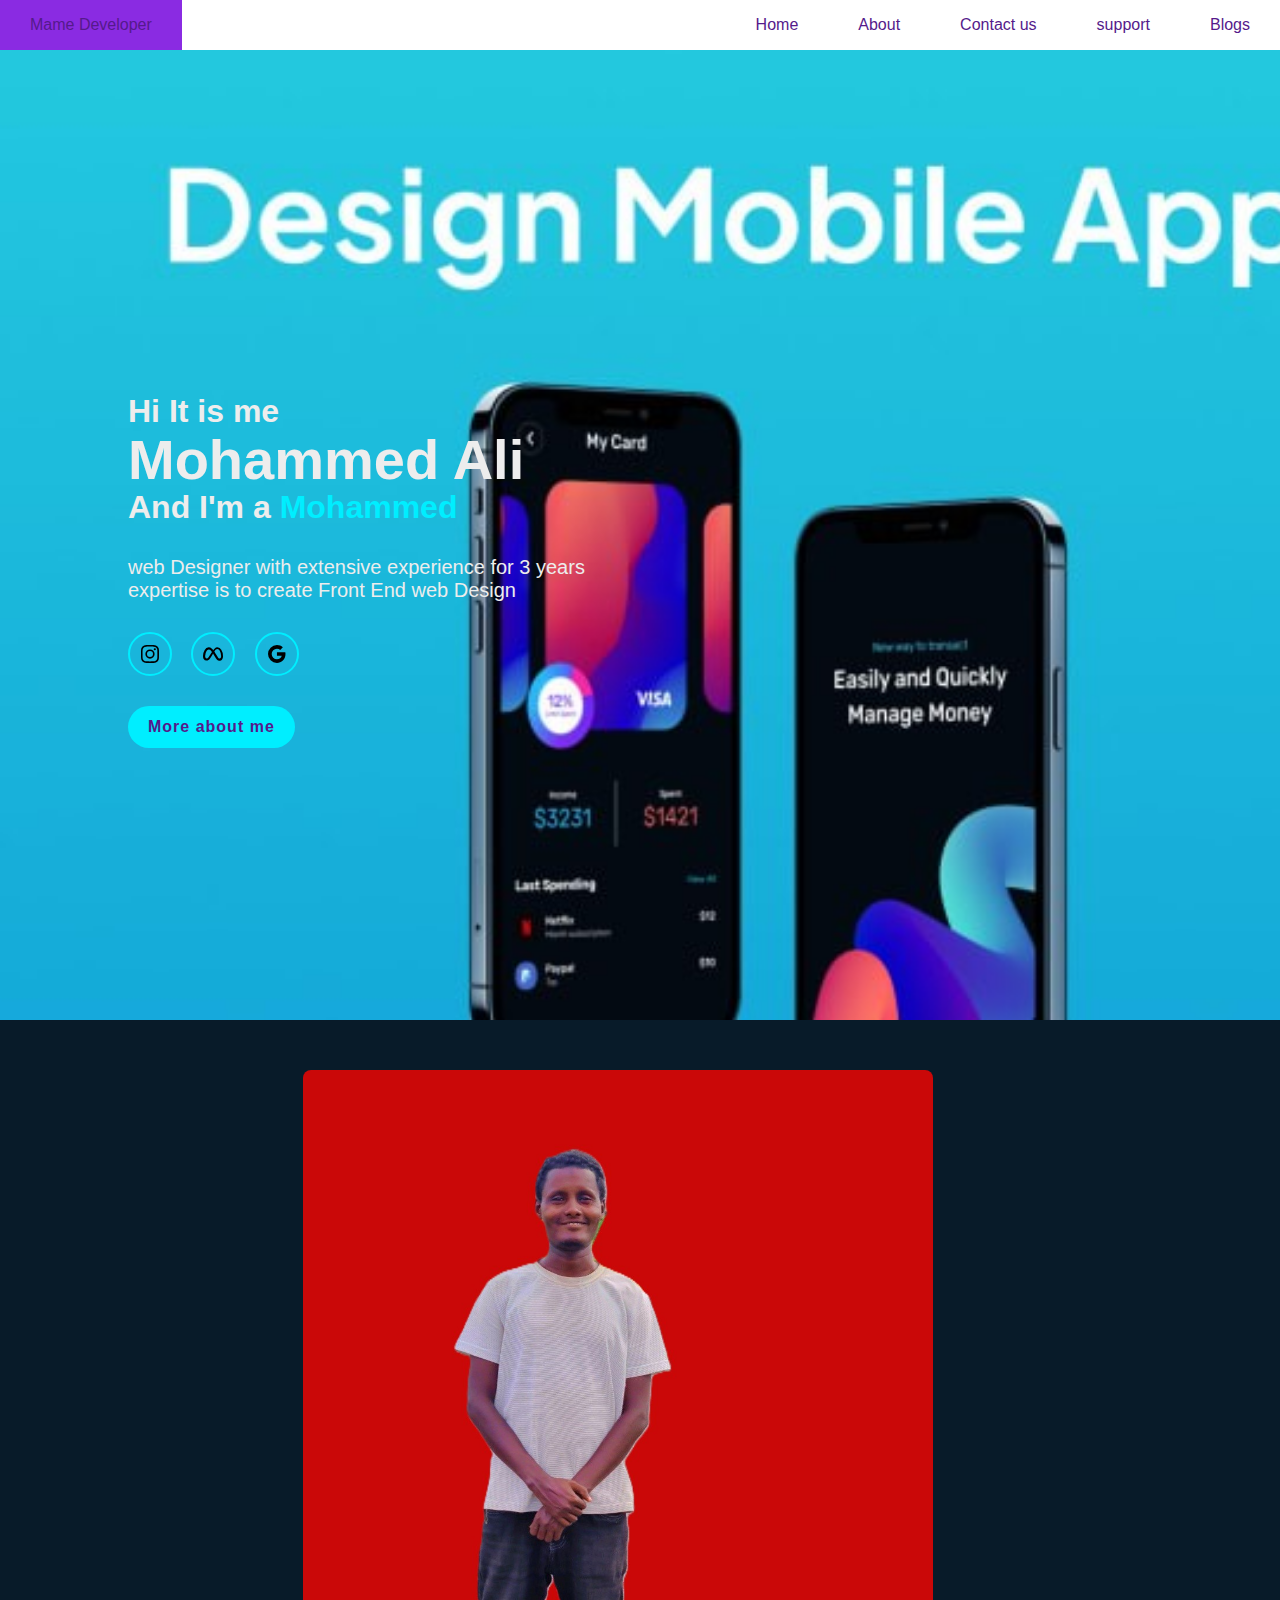
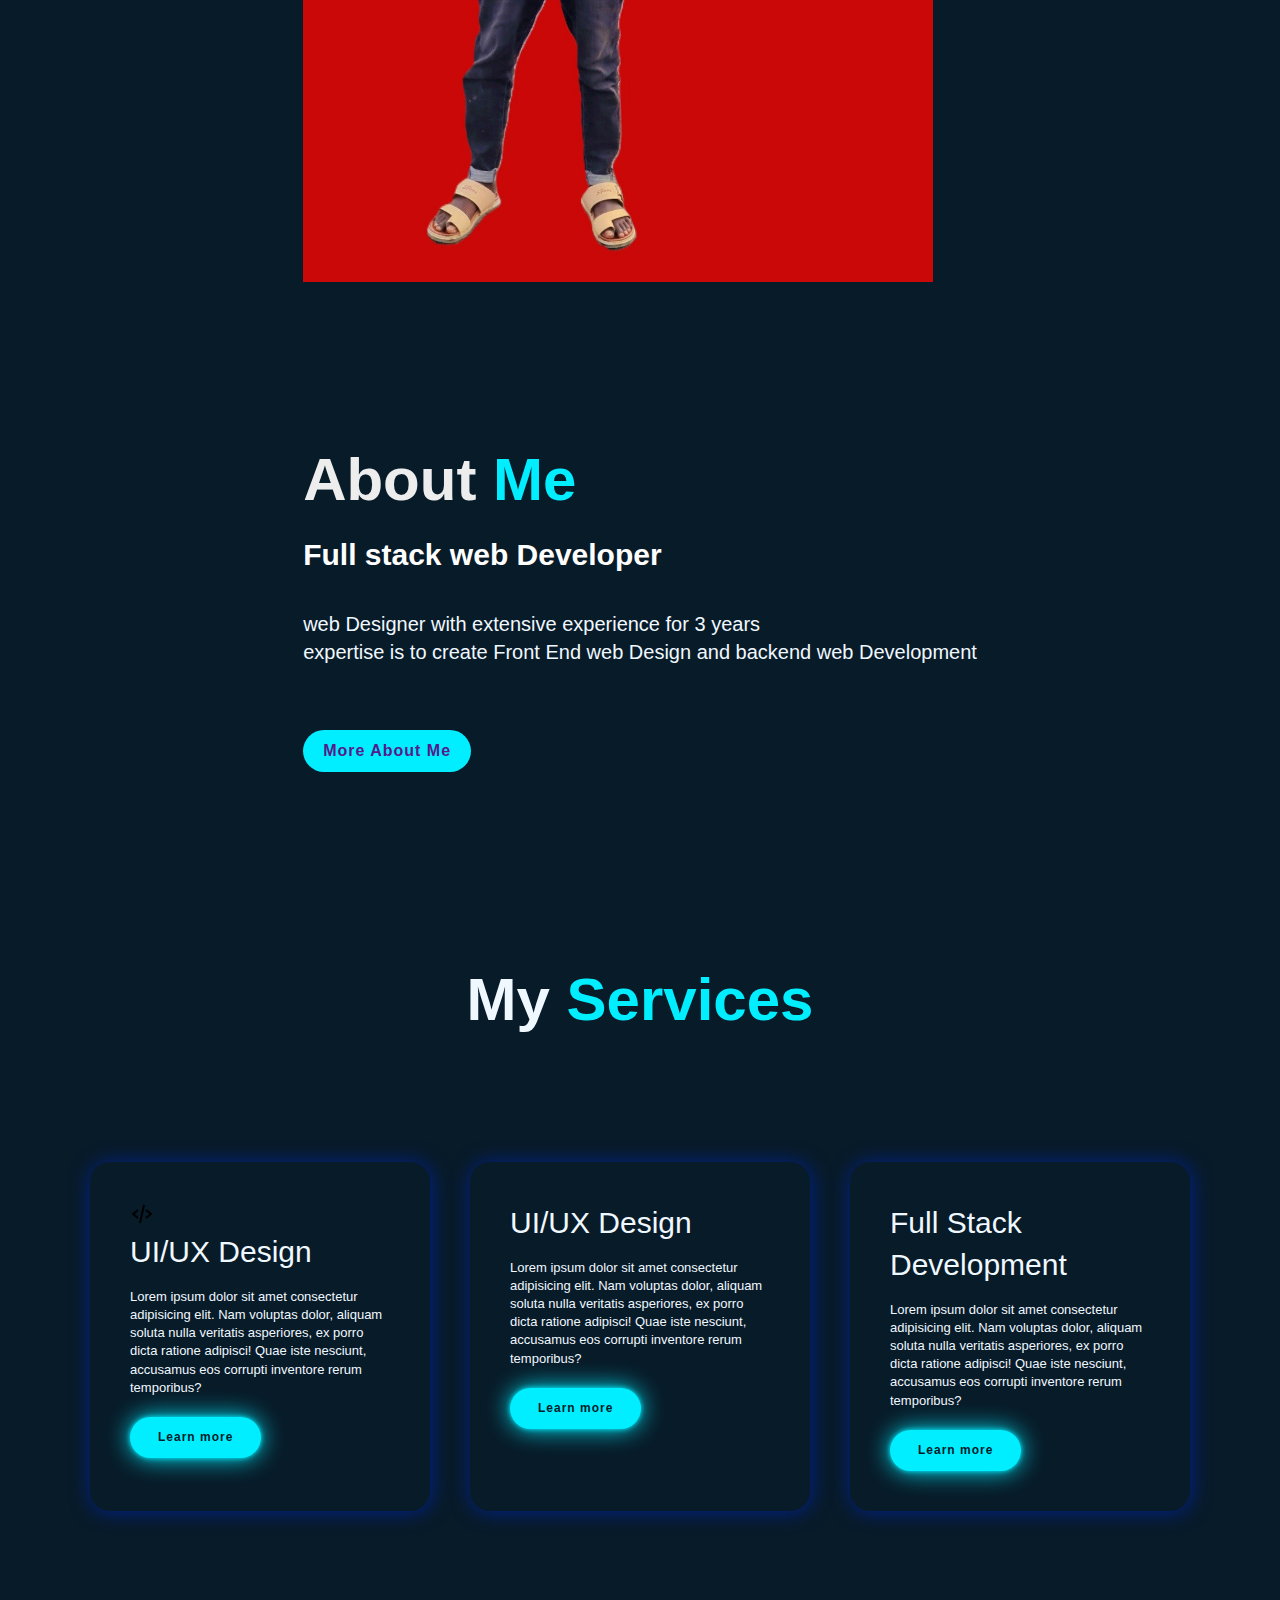
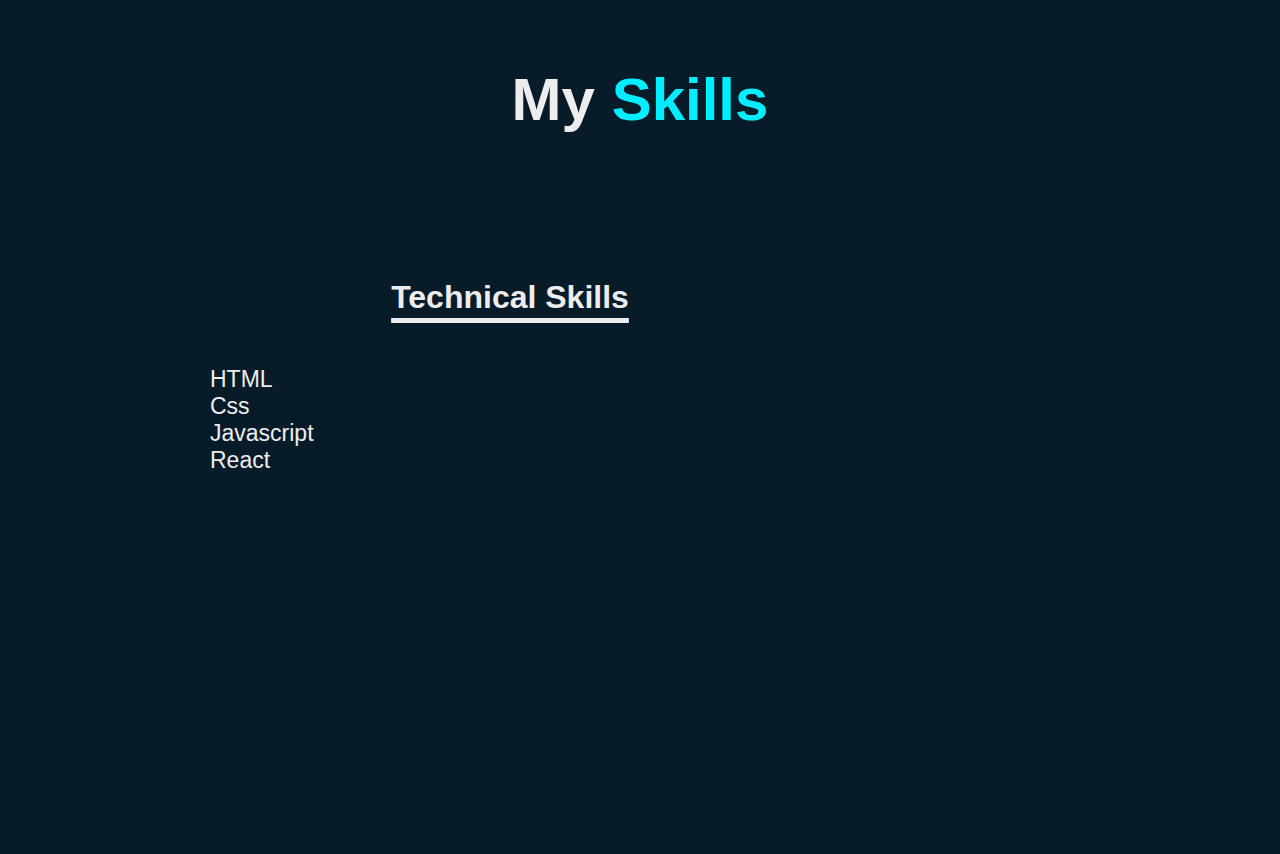
<file: index.html>
<!DOCTYPE html>
<html lang="en">
<head>
  <meta charset="UTF-8">
  <meta name="viewport" content="width=device-width, initial-scale=1.0">
  <title>My portfolio website</title>
  <link rel="stylesheet" href="home.css">
  <link href='https://unpkg.com/boxicons@2.1.4/css/boxicons.min.css' rel='stylesheet'>
</head>
<body>
  <nav>
   <ul>
    <li><a href="">Mame Developer</a></li>
    <li><a href="">Home</a></li>
    <li><a href="">About</a></li>
    <li><a href="">Contact us </a></li>
    <li><a href="">support</a></li>
    <li><a href="">Blogs</a></li>
    
   </ul>
  </nav>
    <section class="home">
  <div class="home-content">
    <h3>Hi It is me </h3>
    <h1>Mohammed Ali</h1>
    <h3>And I'm a <span class="text"></span></h3>
    <p>web Designer with extensive experience for 3 years <br> expertise is to create  Front End web Design</p>
    <div class="home-sci">
      <a href=""><svg xmlns="http://www.w3.org/2000/svg" width="24" height="24" viewBox="0 0 24 24"><path d="M11.999 7.377a4.623 4.623 0 1 0 0 9.248 4.623 4.623 0 0 0 0-9.248zm0 7.627a3.004 3.004 0 1 1 0-6.008 3.004 3.004 0 0 1 0 6.008z"/><circle cx="16.806" cy="7.207" r="1.078"/><path d="M20.533 6.111A4.605 4.605 0 0 0 17.9 3.479a6.606 6.606 0 0 0-2.186-.42c-.963-.042-1.268-.054-3.71-.054s-2.755 0-3.71.054a6.554 6.554 0 0 0-2.184.42 4.6 4.6 0 0 0-2.633 2.632 6.585 6.585 0 0 0-.419 2.186c-.043.962-.056 1.267-.056 3.71 0 2.442 0 2.753.056 3.71.015.748.156 1.486.419 2.187a4.61 4.61 0 0 0 2.634 2.632 6.584 6.584 0 0 0 2.185.45c.963.042 1.268.055 3.71.055s2.755 0 3.71-.055a6.615 6.615 0 0 0 2.186-.419 4.613 4.613 0 0 0 2.633-2.633c.263-.7.404-1.438.419-2.186.043-.962.056-1.267.056-3.71s0-2.753-.056-3.71a6.581 6.581 0 0 0-.421-2.217zm-1.218 9.532a5.043 5.043 0 0 1-.311 1.688 2.987 2.987 0 0 1-1.712 1.711 4.985 4.985 0 0 1-1.67.311c-.95.044-1.218.055-3.654.055-2.438 0-2.687 0-3.655-.055a4.96 4.96 0 0 1-1.669-.311 2.985 2.985 0 0 1-1.719-1.711 5.08 5.08 0 0 1-.311-1.669c-.043-.95-.053-1.218-.053-3.654 0-2.437 0-2.686.053-3.655a5.038 5.038 0 0 1 .311-1.687c.305-.789.93-1.41 1.719-1.712a5.01 5.01 0 0 1 1.669-.311c.951-.043 1.218-.055 3.655-.055s2.687 0 3.654.055a4.96 4.96 0 0 1 1.67.311 2.991 2.991 0 0 1 1.712 1.712 5.08 5.08 0 0 1 .311 1.669c.043.951.054 1.218.054 3.655 0 2.436 0 2.698-.043 3.654h-.011z"/></svg></a>
      <a href=""><svg xmlns="http://www.w3.org/2000/svg" width="24" height="24" viewBox="0 0 24 24"><path d="M20.26 7.8a4.82 4.82 0 0 0-3.93-2.44 3.91 3.91 0 0 0-2.54 1.09 10.58 10.58 0 0 0-1.52 1.71 11 11 0 0 0-1.63-1.72 4.39 4.39 0 0 0-2.88-1.08A5 5 0 0 0 3.7 8 11.49 11.49 0 0 0 2 14a7 7 0 0 0 .18 1.64A4.44 4.44 0 0 0 2.71 17a3.23 3.23 0 0 0 3 1.6c1.25 0 2.19-.56 3.3-2a26.4 26.4 0 0 0 2.21-3.6l.63-1.12c.06-.09.11-.18.16-.27l.15.25 1.79 3A14.77 14.77 0 0 0 16 17.63a3.38 3.38 0 0 0 2.55 1 3 3 0 0 0 2.54-1.23 2.2 2.2 0 0 0 .18-.28 4.1 4.1 0 0 0 .31-.63l.12-.35A6.53 6.53 0 0 0 22 15a9 9 0 0 0 0-1 11.15 11.15 0 0 0-1.74-6.2zm-10.12 3.56c-.64 1-1.57 2.51-2.37 3.61-1 1.37-1.51 1.51-2.07 1.51a1.29 1.29 0 0 1-1.15-.66 3.3 3.3 0 0 1-.39-1.7A9.74 9.74 0 0 1 5.54 9a2.8 2.8 0 0 1 2.19-1.47A3 3 0 0 1 10 8.74a14.07 14.07 0 0 1 1 1.31zm8.42 5.12c-.48 0-.85-.19-1.38-.83A34.87 34.87 0 0 1 14.82 12l-.52-.86c-.36-.61-.71-1.16-1-1.65a2.46 2.46 0 0 1 .17-.27c.94-1.39 1.77-2.17 2.8-2.17a3.12 3.12 0 0 1 2.49 1.66 10.17 10.17 0 0 1 1.37 5.34c-.04 1.31-.34 2.43-1.57 2.43z"/></svg></a>
      <a href=""><svg xmlns="http://www.w3.org/2000/svg" width="24" height="24" viewBox="0 0 24 24"><path d="M20.283 10.356h-8.327v3.451h4.792c-.446 2.193-2.313 3.453-4.792 3.453a5.27 5.27 0 0 1-5.279-5.28 5.27 5.27 0 0 1 5.279-5.279c1.259 0 2.397.447 3.29 1.178l2.6-2.599c-1.584-1.381-3.615-2.233-5.89-2.233a8.908 8.908 0 0 0-8.934 8.934 8.907 8.907 0 0 0 8.934 8.934c4.467 0 8.529-3.249 8.529-8.934 0-.528-.081-1.097-.202-1.625z"/></svg></a>
    </div>
    <a href="" class="btn-box">More about me</a>
  </div>
    </section>
 
 <section class="about" id="about">
  <div class="about-img">

    <img src="IMG_1723921623898.jpg" >
  </div>



  <div class="about-text">
    <h2>About <span>Me</span></h2>
    <h4>Full stack web Developer</h4>
  <p>web Designer with extensive experience for 3 years <br> expertise is to create  Front End web Design and backend web Development</p>
    <a href="" class="btn-box">More About Me</a>
  </div> 

 </section>
 <section>
<div class="services" id ="services">
<div class="container">
  <h1 class="sub-title">My <span>Services</span></h1>
  <div class="service-list">
   <div>
    <i class=""><svg xmlns="http://www.w3.org/2000/svg" width="24" height="24" viewBox="0 0 24 24"><path d="m7.375 16.781 1.25-1.562L4.601 12l4.024-3.219-1.25-1.562-5 4a1 1 0 0 0 0 1.562l5 4zm9.25-9.562-1.25 1.562L19.399 12l-4.024 3.219 1.25 1.562 5-4a1 1 0 0 0 0-1.562l-5-4zm-1.649-4.003-4 18-1.953-.434 4-18z"/></svg></i>
    <h2>UI/UX Design</h2>
    <p>Lorem ipsum dolor sit amet consectetur adipisicing elit. Nam voluptas dolor, aliquam soluta nulla veritatis asperiores, ex porro dicta ratione adipisci! Quae iste nesciunt, accusamus eos corrupti inventore rerum temporibus?</p>
    <a href="" class="read">Learn more</a>
   </div>


   <div>
    <i class=""></i>
    <h2>UI/UX Design</h2>
    <p>Lorem ipsum dolor sit amet consectetur adipisicing elit. Nam voluptas dolor, aliquam soluta nulla veritatis asperiores, ex porro dicta ratione adipisci! Quae iste nesciunt, accusamus eos corrupti inventore rerum temporibus?</p>
    <a href="" class="read">Learn more</a>
   </div> 


   <div>
    <h2>Full Stack Development</h2>
    <p>Lorem ipsum dolor sit amet consectetur adipisicing elit. Nam voluptas dolor, aliquam soluta nulla veritatis asperiores, ex porro dicta ratione adipisci! Quae iste nesciunt, accusamus eos corrupti inventore rerum temporibus?</p>
    <a href="" class="read">Learn more</a>
   </div>
  </div>

  
</div>


</div>

 </section>
 <h1 class="sub-title">My <span>Skills</span></h1>
 <section>
 <div class="container1" id="skilss">
  <h1 class="heading1">Technical Skills</h1>
  <div class="Technical-bars">
    <div class="bar">
      <div class="info">
        <span>HTML</span>
      </div>
      <div class="progress-line html">
        <span></span>
      </div>
    </div>

    <div class="bar">
      <div class="info">
        <span>Css</span>
      </div>
      <div class="progress-line css">
        <span></span>
      </div>
    </div>

    <div class="bar">
      <div class="info">
        <span>Javascript</span>
      </div>
      <div class="progress-line javascript">
        <span></span>
      </div>
    </div>

    <div class="bar">
      <div class="info">
        <span>React</span>
      </div>
      <div class="progress-line react">
        <span></span>
      </div>
    </div> 

    
  </div>
 </div>

 </section>


<script src ="main.js"></script>
</body>
</html>
</file>
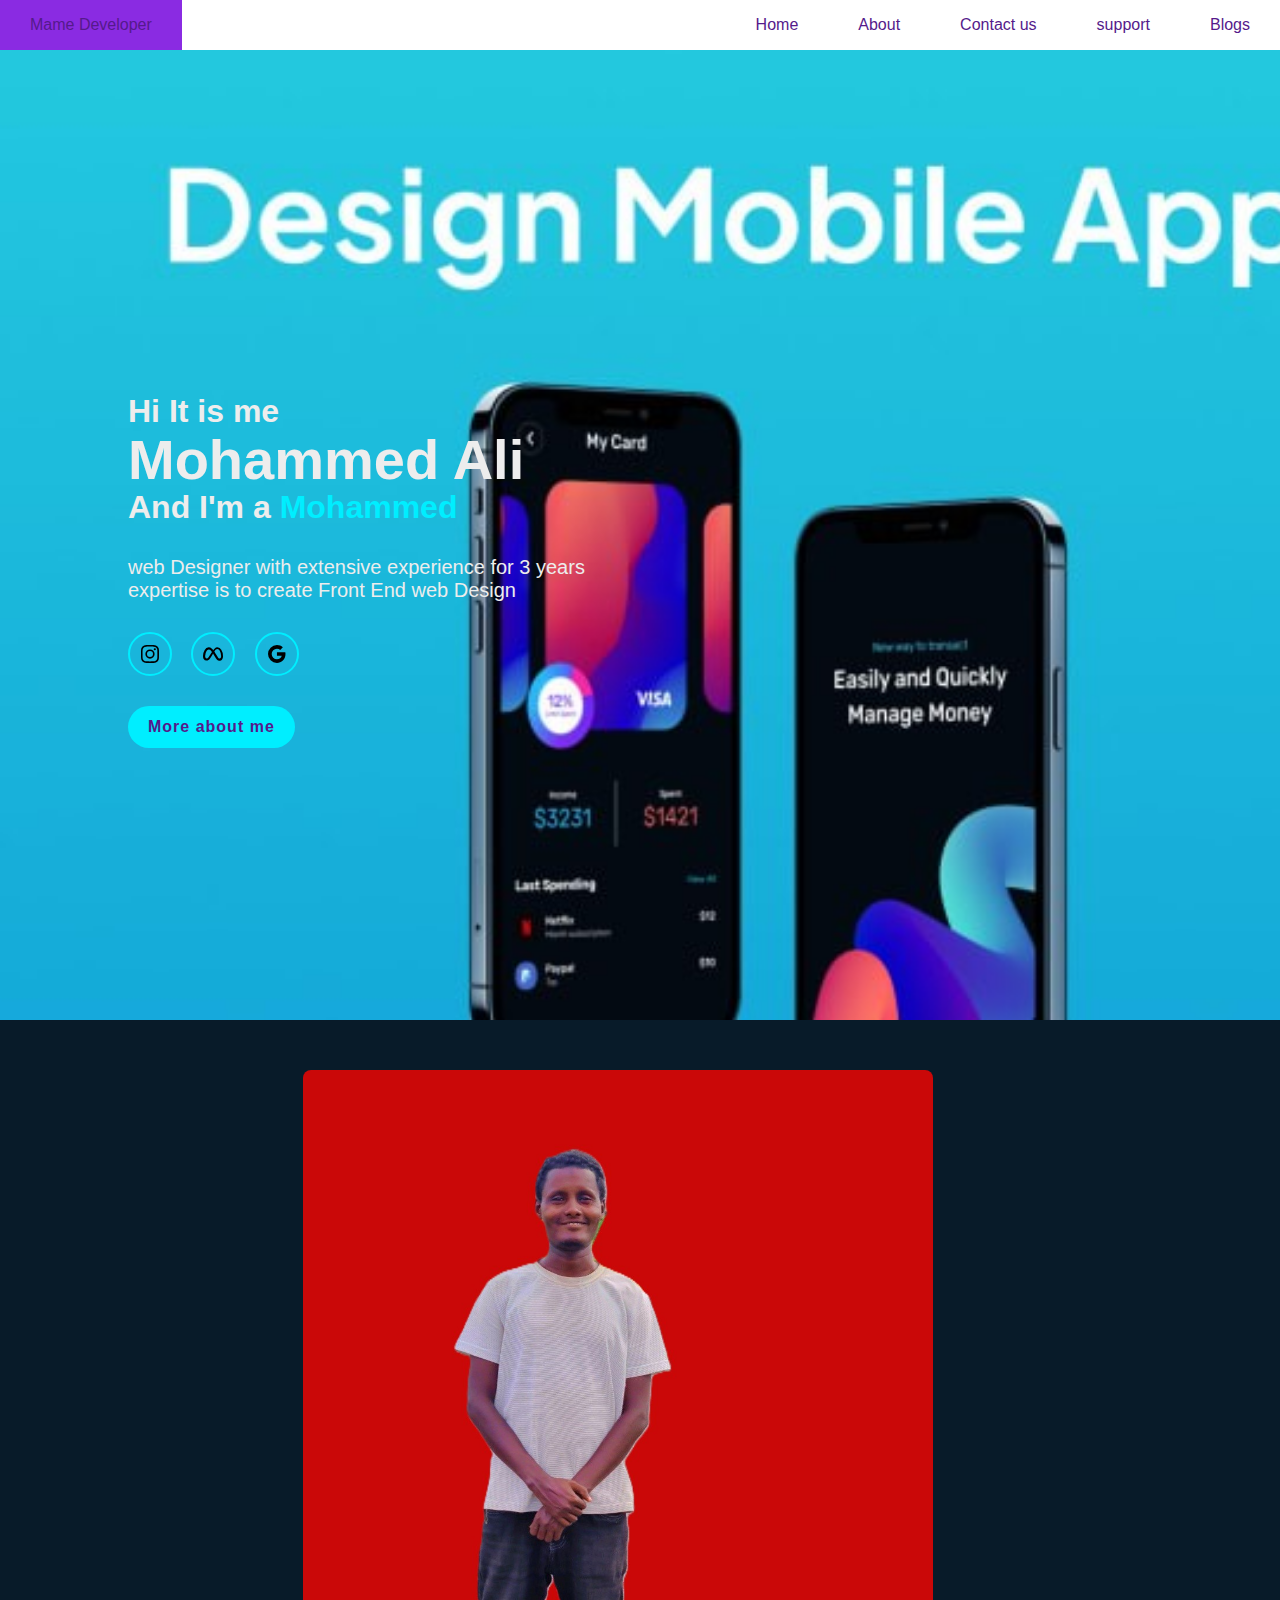
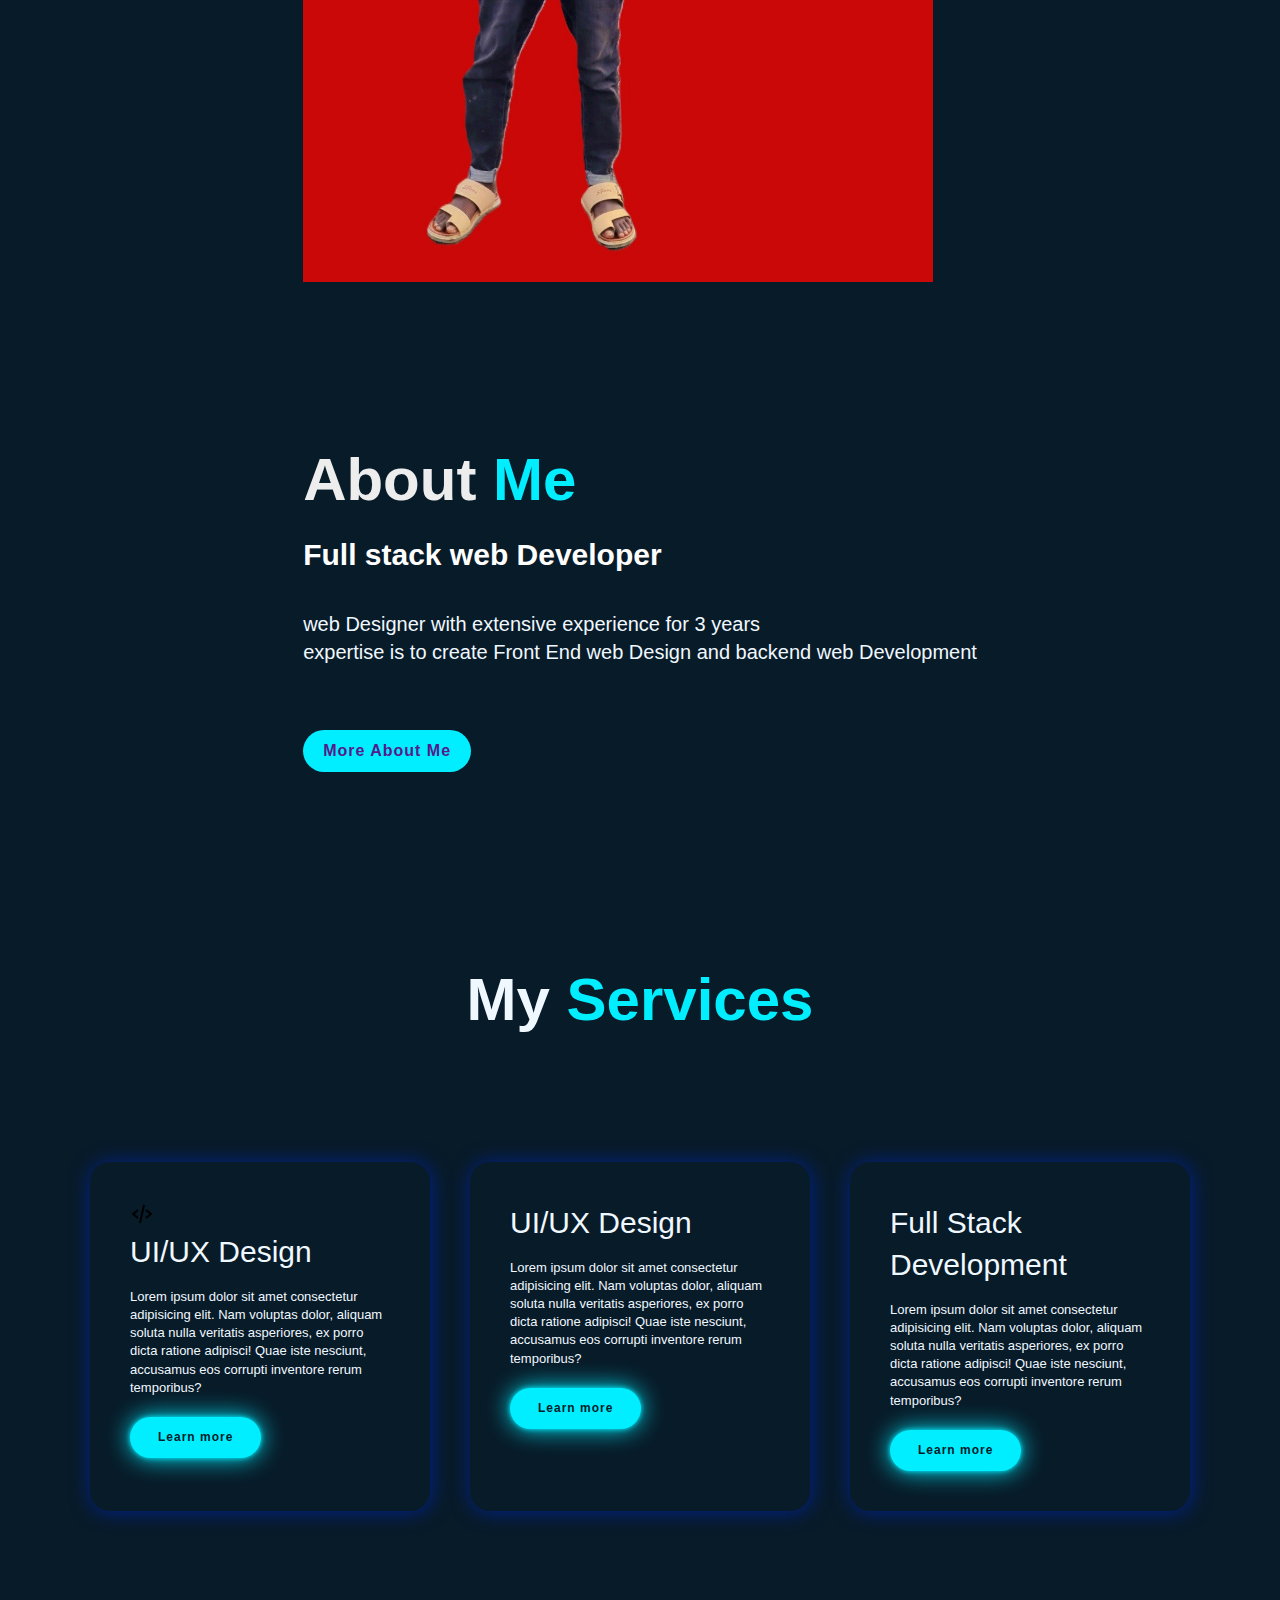
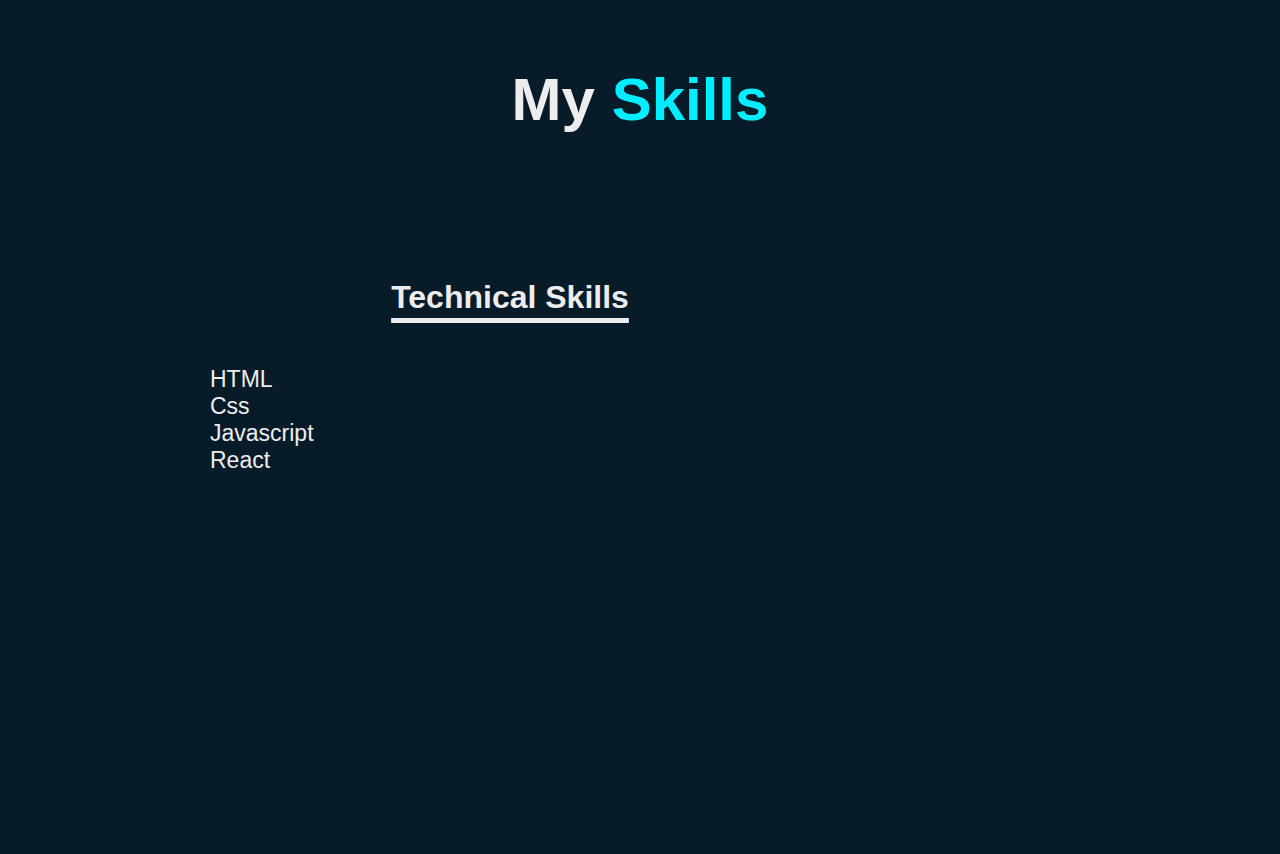
<file: home.html>
<!DOCTYPE html>
<html lang="en">
<head>
  <meta charset="UTF-8">
  <meta name="viewport" content="width=device-width, initial-scale=1.0">
  <title>Document</title>
  <link rel="stylesheet" href="home.css">
  <link href='https://unpkg.com/boxicons@2.1.4/css/boxicons.min.css' rel='stylesheet'>
</head>
<body>
  <nav>
   <ul>
    <li><a href="">Mame Developer</a></li>
    <li><a href="">Home</a></li>
    <li><a href="">About</a></li>
    <li><a href="">Contact us </a></li>
    <li><a href="">support</a></li>
    <li><a href="">Blogs</a></li>
    
   </ul>
  </nav>
    <section class="home">
  <div class="home-content">
    <h3>Hi It is me </h3>
    <h1>Mohammed Ali</h1>
    <h3>And I'm a <span class="text"></span></h3>
    <p>web Designer with extensive experience for 3 years <br> expertise is to create  Front End web Design</p>
    <div class="home-sci">
      <a href=""><svg xmlns="http://www.w3.org/2000/svg" width="24" height="24" viewBox="0 0 24 24"><path d="M11.999 7.377a4.623 4.623 0 1 0 0 9.248 4.623 4.623 0 0 0 0-9.248zm0 7.627a3.004 3.004 0 1 1 0-6.008 3.004 3.004 0 0 1 0 6.008z"/><circle cx="16.806" cy="7.207" r="1.078"/><path d="M20.533 6.111A4.605 4.605 0 0 0 17.9 3.479a6.606 6.606 0 0 0-2.186-.42c-.963-.042-1.268-.054-3.71-.054s-2.755 0-3.71.054a6.554 6.554 0 0 0-2.184.42 4.6 4.6 0 0 0-2.633 2.632 6.585 6.585 0 0 0-.419 2.186c-.043.962-.056 1.267-.056 3.71 0 2.442 0 2.753.056 3.71.015.748.156 1.486.419 2.187a4.61 4.61 0 0 0 2.634 2.632 6.584 6.584 0 0 0 2.185.45c.963.042 1.268.055 3.71.055s2.755 0 3.71-.055a6.615 6.615 0 0 0 2.186-.419 4.613 4.613 0 0 0 2.633-2.633c.263-.7.404-1.438.419-2.186.043-.962.056-1.267.056-3.71s0-2.753-.056-3.71a6.581 6.581 0 0 0-.421-2.217zm-1.218 9.532a5.043 5.043 0 0 1-.311 1.688 2.987 2.987 0 0 1-1.712 1.711 4.985 4.985 0 0 1-1.67.311c-.95.044-1.218.055-3.654.055-2.438 0-2.687 0-3.655-.055a4.96 4.96 0 0 1-1.669-.311 2.985 2.985 0 0 1-1.719-1.711 5.08 5.08 0 0 1-.311-1.669c-.043-.95-.053-1.218-.053-3.654 0-2.437 0-2.686.053-3.655a5.038 5.038 0 0 1 .311-1.687c.305-.789.93-1.41 1.719-1.712a5.01 5.01 0 0 1 1.669-.311c.951-.043 1.218-.055 3.655-.055s2.687 0 3.654.055a4.96 4.96 0 0 1 1.67.311 2.991 2.991 0 0 1 1.712 1.712 5.08 5.08 0 0 1 .311 1.669c.043.951.054 1.218.054 3.655 0 2.436 0 2.698-.043 3.654h-.011z"/></svg></a>
      <a href=""><svg xmlns="http://www.w3.org/2000/svg" width="24" height="24" viewBox="0 0 24 24"><path d="M20.26 7.8a4.82 4.82 0 0 0-3.93-2.44 3.91 3.91 0 0 0-2.54 1.09 10.58 10.58 0 0 0-1.52 1.71 11 11 0 0 0-1.63-1.72 4.39 4.39 0 0 0-2.88-1.08A5 5 0 0 0 3.7 8 11.49 11.49 0 0 0 2 14a7 7 0 0 0 .18 1.64A4.44 4.44 0 0 0 2.71 17a3.23 3.23 0 0 0 3 1.6c1.25 0 2.19-.56 3.3-2a26.4 26.4 0 0 0 2.21-3.6l.63-1.12c.06-.09.11-.18.16-.27l.15.25 1.79 3A14.77 14.77 0 0 0 16 17.63a3.38 3.38 0 0 0 2.55 1 3 3 0 0 0 2.54-1.23 2.2 2.2 0 0 0 .18-.28 4.1 4.1 0 0 0 .31-.63l.12-.35A6.53 6.53 0 0 0 22 15a9 9 0 0 0 0-1 11.15 11.15 0 0 0-1.74-6.2zm-10.12 3.56c-.64 1-1.57 2.51-2.37 3.61-1 1.37-1.51 1.51-2.07 1.51a1.29 1.29 0 0 1-1.15-.66 3.3 3.3 0 0 1-.39-1.7A9.74 9.74 0 0 1 5.54 9a2.8 2.8 0 0 1 2.19-1.47A3 3 0 0 1 10 8.74a14.07 14.07 0 0 1 1 1.31zm8.42 5.12c-.48 0-.85-.19-1.38-.83A34.87 34.87 0 0 1 14.82 12l-.52-.86c-.36-.61-.71-1.16-1-1.65a2.46 2.46 0 0 1 .17-.27c.94-1.39 1.77-2.17 2.8-2.17a3.12 3.12 0 0 1 2.49 1.66 10.17 10.17 0 0 1 1.37 5.34c-.04 1.31-.34 2.43-1.57 2.43z"/></svg></a>
      <a href=""><svg xmlns="http://www.w3.org/2000/svg" width="24" height="24" viewBox="0 0 24 24"><path d="M20.283 10.356h-8.327v3.451h4.792c-.446 2.193-2.313 3.453-4.792 3.453a5.27 5.27 0 0 1-5.279-5.28 5.27 5.27 0 0 1 5.279-5.279c1.259 0 2.397.447 3.29 1.178l2.6-2.599c-1.584-1.381-3.615-2.233-5.89-2.233a8.908 8.908 0 0 0-8.934 8.934 8.907 8.907 0 0 0 8.934 8.934c4.467 0 8.529-3.249 8.529-8.934 0-.528-.081-1.097-.202-1.625z"/></svg></a>
    </div>
    <a href="" class="btn-box">More about me</a>
  </div>
    </section>
 
 <section class="about" id="about">
  <div class="about-img">

    <img src="IMG_1723921623898.jpg" >
  </div>



  <div class="about-text">
    <h2>About <span>Me</span></h2>
    <h4>Full stack web Developer</h4>
  <p>web Designer with extensive experience for 3 years <br> expertise is to create  Front End web Design and backend web Development</p>
    <a href="" class="btn-box">More About Me</a>
  </div> 

 </section>
 <section>
<div class="services" id ="services">
<div class="container">
  <h1 class="sub-title">My <span>Services</span></h1>
  <div class="service-list">
   <div>
    <i class=""><svg xmlns="http://www.w3.org/2000/svg" width="24" height="24" viewBox="0 0 24 24"><path d="m7.375 16.781 1.25-1.562L4.601 12l4.024-3.219-1.25-1.562-5 4a1 1 0 0 0 0 1.562l5 4zm9.25-9.562-1.25 1.562L19.399 12l-4.024 3.219 1.25 1.562 5-4a1 1 0 0 0 0-1.562l-5-4zm-1.649-4.003-4 18-1.953-.434 4-18z"/></svg></i>
    <h2>UI/UX Design</h2>
    <p>Lorem ipsum dolor sit amet consectetur adipisicing elit. Nam voluptas dolor, aliquam soluta nulla veritatis asperiores, ex porro dicta ratione adipisci! Quae iste nesciunt, accusamus eos corrupti inventore rerum temporibus?</p>
    <a href="" class="read">Learn more</a>
   </div>


   <div>
    <i class=""></i>
    <h2>UI/UX Design</h2>
    <p>Lorem ipsum dolor sit amet consectetur adipisicing elit. Nam voluptas dolor, aliquam soluta nulla veritatis asperiores, ex porro dicta ratione adipisci! Quae iste nesciunt, accusamus eos corrupti inventore rerum temporibus?</p>
    <a href="" class="read">Learn more</a>
   </div> 


   <div>
    <h2>Full Stack Development</h2>
    <p>Lorem ipsum dolor sit amet consectetur adipisicing elit. Nam voluptas dolor, aliquam soluta nulla veritatis asperiores, ex porro dicta ratione adipisci! Quae iste nesciunt, accusamus eos corrupti inventore rerum temporibus?</p>
    <a href="" class="read">Learn more</a>
   </div>
  </div>

  
</div>


</div>

 </section>
 <h1 class="sub-title">My <span>Skills</span></h1>
 <section>
 <div class="container1" id="skilss">
  <h1 class="heading1">Technical Skills</h1>
  <div class="Technical-bars">
    <div class="bar">
      <div class="info">
        <span>HTML</span>
      </div>
      <div class="progress-line html">
        <span></span>
      </div>
    </div>

    <div class="bar">
      <div class="info">
        <span>Css</span>
      </div>
      <div class="progress-line css">
        <span></span>
      </div>
    </div>

    <div class="bar">
      <div class="info">
        <span>Javascript</span>
      </div>
      <div class="progress-line javascript">
        <span></span>
      </div>
    </div>

    <div class="bar">
      <div class="info">
        <span>React</span>
      </div>
      <div class="progress-line react">
        <span></span>
      </div>
    </div> 

    
  </div>
 </div>

 </section>


<script src ="main.js"></script>
</body>
</html>
</file>
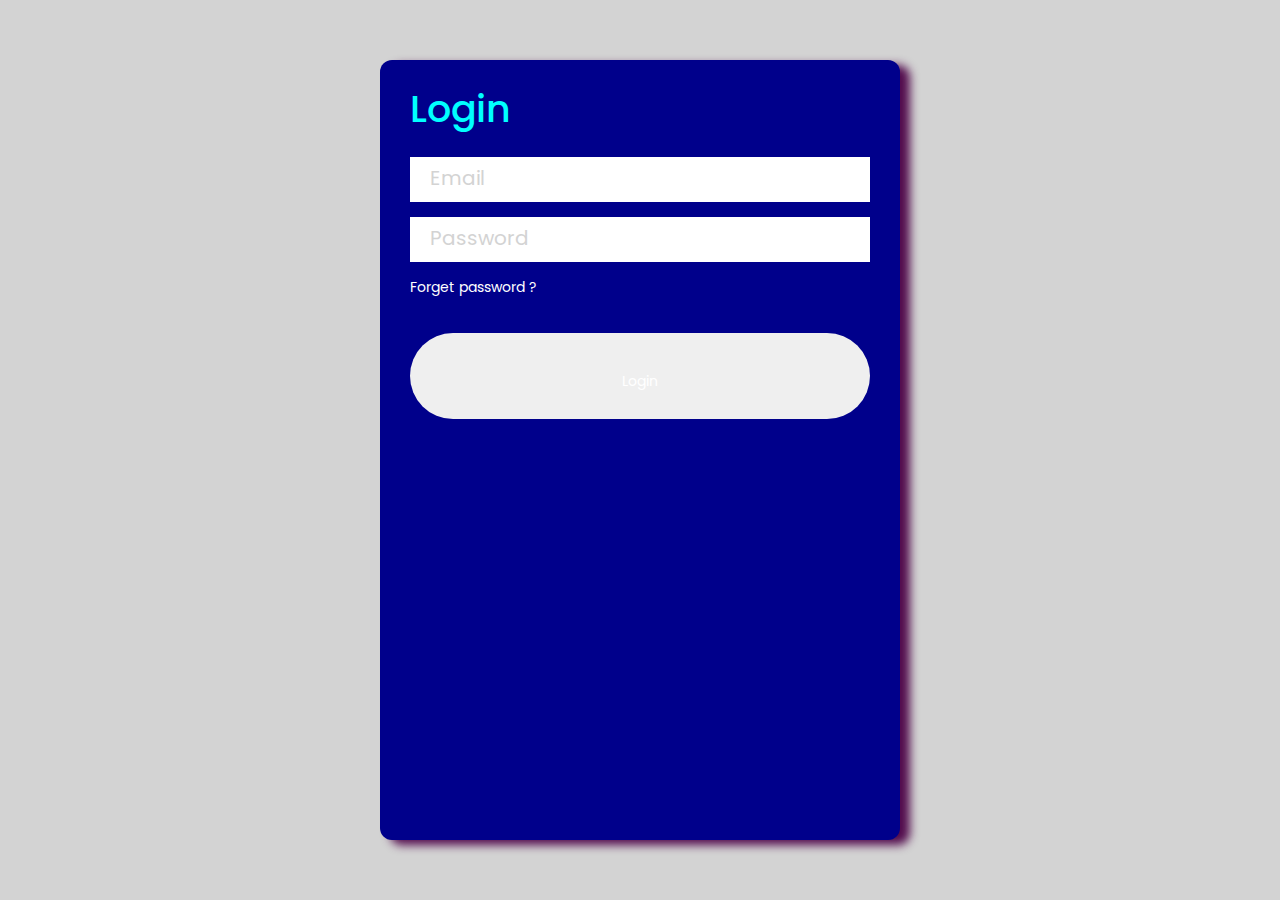
<file: login.html>
<!DOCTYPE html>
<html lang="en">
<head>
  <meta charset="UTF-8">
  <meta name="viewport" content="width=device-width, initial-scale=1.0">
  <title>Registration</title>
  <link rel="stylesheet" href="login.css">
  <link href='https://unpkg.com/boxicons@2.1.4/css/boxicons.min.css' rel='stylesheet'>
</head>
<body>
  <div class="container">
    <div class="login-section">
      <header>
        <p>Login</p>
      </header>
      <form >

      
       <input type="email" placeholder="Email" required>
       <input type="password" placeholder="Password" required>
       <a href="Signup.html">Forget password ?</a>

       <button type="submit"><a href="home.html">Login</a></button>
</form>

    </div>
  </div>

 <script src=""></script>
    
  </body>
</file>
<file: home.css>
@import url('https://fonts.googleapis.com/css2?family=Poppins:ital,wght@0,100;0,200;0,300;0,400;0,500;0,600;0,700;0,800;0,900;1,100;1,200;1,300;1,400;1,500;1,600;1,700;1,800;1,900&display=swap');
*{
  padding: 0;
  margin: 0;

}
body{
min-height: 100vh;
box-sizing: border-box;
font-family: 'Segoe UI', Tahoma, Geneva, Verdana, sans-serif;
background: #081b29;
color: #ededed;


}
nav{
  background-color: white;
  box-shadow: 10px 10px 10px rgba(0, 0, 0, 0.1);
  
}
nav ul{
  display: flex;
  width: 100%;
  align-items: center;
  justify-content: flex-end;
  list-style: none;
 
}
nav li{
  height: 50px;
}
nav a{
  display: flex;
  align-items: center;
  text-decoration: none;
  height: 100%;
  padding: 0 30px;
  width: max-content;
  transition: all 0.5s ease;

}
li:first-child{
  margin-right: auto;
}
nav a:hover{
  background-color: blueviolet;

}
nav a:active{
  color: #e100fc;
}
.home{
  display: flex;
  justify-content: space-between;
  height: 100vh;
  background-image: url(project.jpg);
  background-repeat: no-repeat;
  background-position: center;
  background-size: cover;
  align-items: center;
  padding: 70px 10% 0;
  position: relative;
  width: 100%;
}
.home-content{
  max-width: 600px;
}
.home-content h3{
  font-size: 32px;
  font-weight: 700;
}
.home-content h1{
  font-size: 56px;
  font-weight: 700;
  margin: -3px 0;
}
.home-content p{
  font-size: 20px;
}
.home-sci a{
 display: inline-flex;  
 align-items: center;
 justify-content: center;
 width: 40px;
 height: 40px;
 border: 2px solid #0ef;
 border-radius: 50%;
 font-size: 20px;
 color: #0ef;
 text-decoration: none;
 margin: 30px 15px 30px 0;
 background: transparent;
}
.home-sci a:hover{
  background:#0ef;
  color: #081a29;
  box-shadow: 0 0 20px #0ef;

}
.btn-box{
  display: inline-block;
  padding: 12px 20px;
  text-decoration: none;
  letter-spacing: 1px;
  font-size: 16px;
  border-radius: 40px;
  font-weight: 600;
  background: #0ef;
}
.about{
  display: flex;
  align-items: center;
  justify-content: center;
  flex-direction: column;
  gap: 2em;
  padding-bottom: 6em;
}
.btn-box:hover{
  box-shadow: 0 0 5px cyan,
  0 0 25px cyan,
  0 0 50px cyan,
  0 0 100px cyan,
  0 0 200px cyan;
}
.home-content h3:nth-of-type(2){
  margin-bottom: 30px;
}
.home-content h3 span{
  color: #0ef;
}
.about{
  display: grid;
  align-items: center;
  grid-template-columns: repeat(1 1fr);
  gap: 1.5rem;
}
.about-img img{
  padding-bottom: 20%;
  max-width: 630px;
  height: auto;
  width: 100%;
  border-radius: 8px;
  margin-top: 50px;
}
.about-text h2{
  font-size: 60px;

}
.about-text h2 span{
  color: #0ef;
}
.about-text h4 {
  font-size: 30px;
  margin: 15px 0  30px;
  line-height: 1.7;
  color: #fff;
}
.about-text p{
  font-size: 20px;
  line-height: 1.4;
  color: aliceblue;
  margin-bottom: 4rem;
}
#services{
  color: aliceblue;
  font-size: 20px;
  line-height: 1.4;
  margin-bottom: 4rem;
}
.sub-title{
  text-align: center;
  font-size: 60px;
  padding-bottom: 70px;
}
.sub-title span{
  color: #0ef;
}
.container{
  padding: 90px;
}
.service-list{
  display: grid;
  grid-template-columns: repeat(auto-fit, minmax(259px, 1fr));
  gap:40px;
  margin-top: 50px;
}
.service-list div{
  background-color: transparent;
  padding: 40px;
  font-size: 13px;
  font-weight: 13px;
  border-right: 10px;
  border-radius: 20px;
  transition: background 0.5s transform 0.5%;
  box-shadow: 1px 1px 20px #012290f7;
  
}
.service-list div h2{
  font-size: 30px;
  font-weight: 500;
  margin-bottom: 15px;
}
.service-list div a{
  text-decoration: none;
  margin-top: 20px;
  display: inline-block;
  font-size: 12px;
}
.read{
  display: inline-block;
  padding: 12px 28px;
  border-radius: 40px;
  color: #001b29;
  letter-spacing: 1px;
  background: #0ef;
  font-weight: 600;
  box-shadow: 0 0 5px #0ef,
  0 0 25px #0ef;
}
.read:hover{
  box-shadow: 0 0 5px cyan,
  0 0 25px cyan,
  0 0 50px cyan,
  0 0 100px cyan,
  0 0 200px cyan;
}
.service-list div:hover{
  transform: translateY(-10px);
}
section{
  display: flex;
  flex-wrap: wrap;

}
.container1{
  padding: 75px 90px;
  width: 600px;
  height: 500px;
  margin-left: 120px;

}


.heading1{
  text-align: center;
  text-decoration: underline;
  text-underline-offset: 10px;
  text-decoration-thickness: 5px;
  margin-bottom: 50px;
}
.bar{
  font-size: 23px;
}
.technical-bar .bar{
margin-top: 40px 0;
}
.technical-bar .bar:first-child{
  margin-top: 0;
}
.technical-bar .bar:last-child{
  margin-bottom: 0;

}
.technical-bar .bar .info span{
  font-size: 17px;
  font-weight: 500;
  
}
</file>
<file: login.css>
@import url('https://fonts.googleapis.com/css2?family=Poppins:ital,wght@0,100;0,200;0,300;0,400;0,500;0,600;0,700;0,800;0,900;1,100;1,200;1,300;1,400;1,500;1,600;1,700;1,800;1,900&display=swap');
*{
  margin: 0;
  padding: 0;
  font-family: 'poppins', sans-serif;
}
body{
  display: flex;
  justify-content: center;
  align-items: center;
  background: lightgray;
  height: 100vh;


}
.container{
 height:640px;
 width: 460px;
 padding: 20px 30px 120px;
 background: darkblue;
 border-radius: 12px;
 box-shadow: 10px 5px 10px rgb(82, 11, 77);
}
.container form{
  display: flex;
  flex-direction: column;
  gap: 15px;
  margin-top: 20px;
}
form input{
  font-size: 16px;
  font-weight: 600;
  padding: 10px 20px;
  border: none;
}
p{
  font-size: 38px;
  font-weight: 500;
  color: aqua;
}
a{
text-decoration: none;
color: #fff;
font-size: 14px;
cursor: pointer;
}
button{
  margin-top: 20px;
  padding: 20px 30px;
  border: none;
  cursor: pointer;
  font-size: 30px;
  border-radius: 50px;
  transition: all 1s ease;
}
button:hover{
  background-color: darkblue;
}
button:active{
  background-color: aqua;
  opacity: 0.15s;
}
input::placeholder{
  font-size: 20px;
  font-weight: 400;
  color: lightgray;

}
</file>
